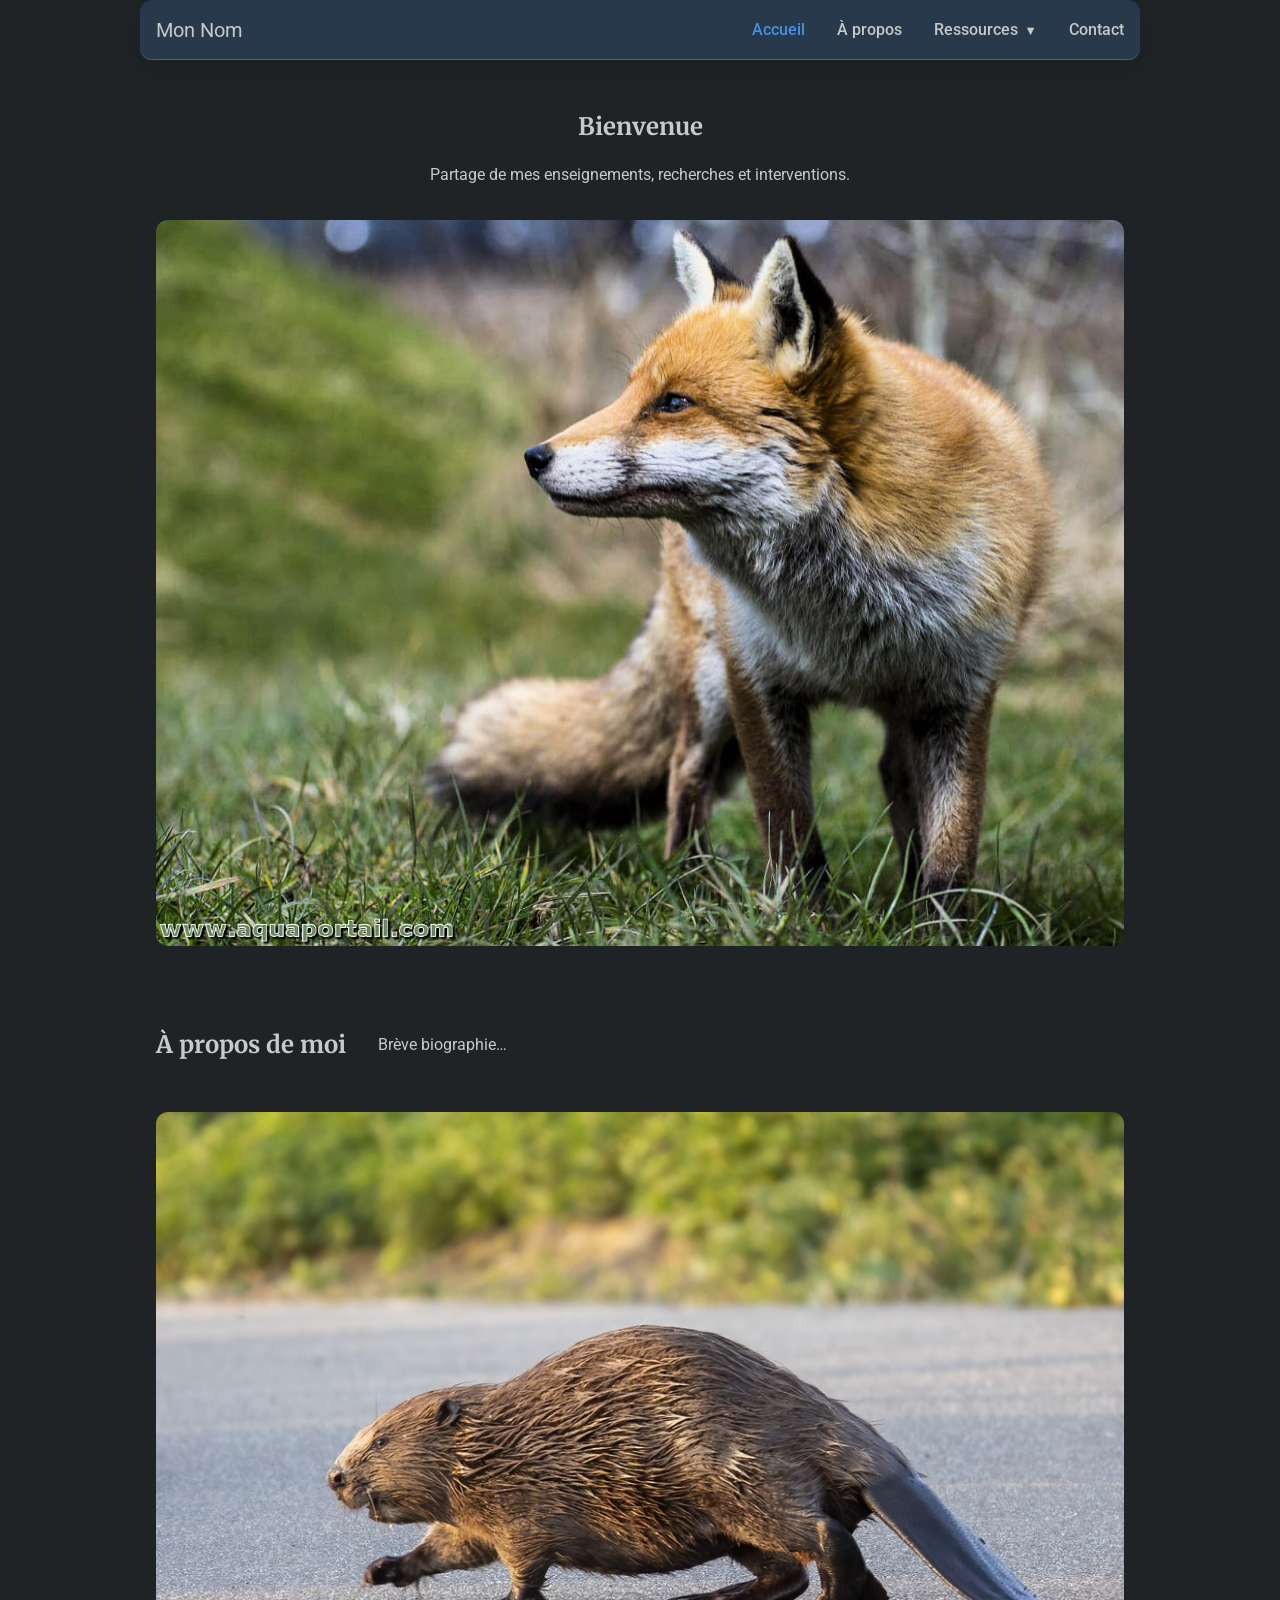
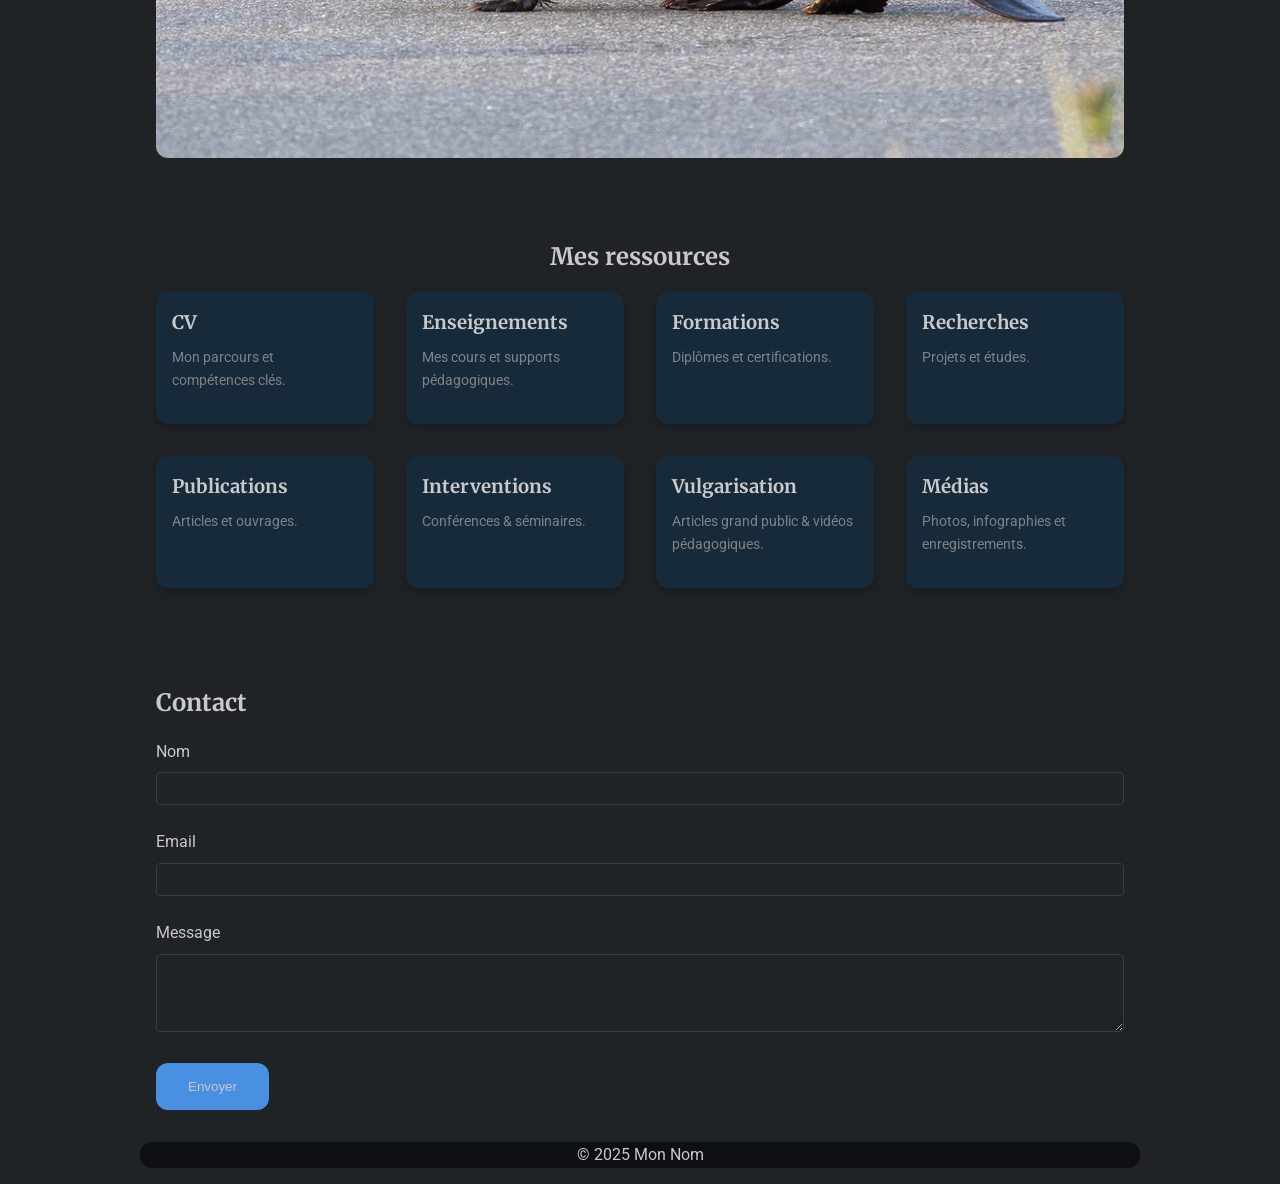
<file: index.html>
<!DOCTYPE html>
<html lang="fr">
<head>
  <meta charset="UTF-8">
  <meta name="viewport" content="width=device-width, initial-scale=1.0">
  <title>Mon Site – Accueil</title>
  <link href="https://fonts.googleapis.com/css2?family=Merriweather:wght@700&family=Roboto:wght@400;700&display=swap" rel="stylesheet">
  <link rel="stylesheet" href="css/style.css">
</head>
<body>
  <header class="container">
    <a href="#hero" class="logo">Mon Nom</a>
    <button class="menu-toggle" aria-label="Ouvrir le menu">☰</button>
    <nav>
      <ul>
        <li><a href="index.html#hero">Accueil</a></li>
        <li><a href="index.html#about">À propos</a></li>
        <li class="dropdown">
          <a href="resources.html">Ressources <span class="arrow">▼</span></a>
          <ul class="submenu">
            <li><a href="resources.html#cv">CV</a></li>
            <li><a href="resources.html#enseignements">Enseignements</a></li>
            <li><a href="resources.html#formations">Formations</a></li>
            <li><a href="resources.html#recherches">Recherches</a></li>
            <li><a href="resources.html#publications">Publications</a></li>
            <li><a href="resources.html#interventions">Interventions</a></li>
            <li><a href="resources.html#vulgarisation">Vulgarisation</a></li>
            <li><a href="resources.html#medias">Médias</a></li>
          </ul>
        </li>        
        <li><a href="index.html#contact">Contact</a></li>
      </ul>
    </nav>
    
  </header>

  <section id="hero" class="container">
    <!-- Contenu par-dessus, si tu veux conserver ton titre et ton accroche -->
    <div class="hero-content">
      <h1>Bienvenue</h1>
      <p>Partage de mes enseignements, recherches et interventions.</p>
    </div>
     <!-- Image Hero placée en HTML -->
     <img 
     src="img/hero-bg.jpg" 
     alt="Bannière de bienvenue" 
     style="width: 100%; height: auto; display: block; margin-bottom: 1rem; border-radius: 12px;"
   >
  </section>
  

  <section id="about" class="container">
    <h2>À propos de moi</h2>
    <p>Brève biographie…</p>
       <!-- Image portrait placée en HTML -->
       <img 
       src="img/portrait.jpg" 
       alt="Bannière de bienvenue" 
       style="width: 100%; height: auto; display: block; margin-bottom: 1rem; border-radius: 12px;"
     >
  </section>
  

  <section id="resources-preview" class="container">
    <h2>Mes ressources</h2>
    <div class="grid">
      <a href="resources.html#cv" class="card">
        <h3>CV</h3>
        <p>Mon parcours et compétences clés.</p>
      </a>
      <a href="resources.html#enseignements" class="card">
        <h3>Enseignements</h3>
        <p>Mes cours et supports pédagogiques.</p>
      </a>
      <a href="resources.html#formations" class="card">
        <h3>Formations</h3>
        <p>Diplômes et certifications.</p>
      </a>
      <a href="resources.html#recherches" class="card">
        <h3>Recherches</h3>
        <p>Projets et études.</p>
      </a>
      <a href="resources.html#publications" class="card">
        <h3>Publications</h3>
        <p>Articles et ouvrages.</p>
      </a>
      <a href="resources.html#interventions" class="card">
        <h3>Interventions</h3>
        <p>Conférences & séminaires.</p>
      </a>
      <a href="resources.html#vulgarisation" class="card">
        <h3>Vulgarisation</h3>
        <p>Articles grand public & vidéos pédagogiques.</p>
      </a>
      <a href="resources.html#medias" class="card">
        <h3>Médias</h3>
        <p>Photos, infographies et enregistrements.</p>
      </a>
    </div>
  </section>
  
  
  <section id="contact" class="container">
    <h2>Contact</h2>
    <form action="https://formsubmit.co/bast.marguet@gmail.com" method="POST">
      <!-- champ honeypot anti‑spam (facultatif) -->
      <input type="hidden" name="_honey" value="">
      <!-- tu peux forcer une redirection après envoi -->
      <input type="hidden" name="_next" value="https://ton-site.github.io/merci.html">
      <!-- désactive le captcha si tu veux -->
      <input type="hidden" name="_captcha" value="false">
      <label>Nom
        <input type="text" name="name" required>
      </label>
      <label>Email
        <input type="email" name="email" required>
      </label>
      <label>Message
        <textarea name="message" rows="4" required></textarea>
      </label>
      <button type="submit" class="btn btn-primary">Envoyer</button>
    </form>
    
  </section>

  <footer class="container">
    <p>&copy; 2025 Mon Nom</p>
  </footer>

  <script src="js/script.js" defer></script>
</body>
</html>
</file>
<file: css/style.css>
:root {
    --color-bg-dark:    #1F2326;
    --color-bg-alt:     #162A3A;
    --color-header:     #0D0F12;
    --color-text:       #C7C9CA;
    --color-text-sec:   #7F8387;
    --color-accent:     #4A90E2;
    --color-accent-hov: #357ABD;
    --color-border:     #2C3E50;
    --font-body:        'Roboto', Arial, sans-serif;
    --font-heading:     'Merriweather', Georgia, serif;
    --space-sm:         0.5rem;
    --space-md:         1rem;
    --space-lg:         2rem;
  }
  
  /* Reset global */
  *, *::before, *::after {
    margin: 0;
    padding: 0;
    box-sizing: border-box;
  }
  
  body {
    font-family: var(--font-body);
    background: var(--color-bg-dark);
    color: var(--color-text);
    line-height: 1.6;
  }
  
  h1, h2, h3 {
    font-family: var(--font-heading);
    color: var(--color-text);
    margin-bottom: var(--space-md);
  }
  
  p {
    margin-bottom: var(--space-md);
  }
  
  /* Container central */
  .container {
    max-width: 1000px;
    margin: 0 auto;
    padding: 0 var(--space-md);
  }
  
  /* Header & navigation */
  header {
    position: sticky;
    top: 0;
    width: 100%;
    /* glassmorphism bleu léger */
    background: rgba(74, 144, 226, 0.2);       /* bleu #4A90E2 à 20% d’opacité */
    backdrop-filter: blur(10px);               /* flou d’arrière‑plan */
    -webkit-backdrop-filter: blur(10px);       /* pour Safari */
    border-bottom: 1px solid rgba(255, 255, 255, 0.2);
    box-shadow: 0 8px 32px rgba(0, 0, 0, 0.1);
    height: 60px;
    display: flex;
    align-items: center;
    justify-content: space-between;
    padding: 0 var(--space-md);
    z-index: 1000;
  }
  
  html {
    /* Le header fait 60px + 1rem de marge, ici on met 80px au besoin */
    scroll-padding-top: 50px;
    scroll-behavior: smooth; /* si tu veux conserver un scroll lisse */
  }
  
  .logo {
    color: var(--color-text);
    text-decoration: none;
    font-size: 1.25rem;
  }
  
  .menu-toggle {
    display: none;
    background: transparent;
    border: none;
    color: var(--color-text);
    font-size: 1.5rem;
  }
  
  nav ul {
    list-style: none;
    display: flex;
    gap: var(--space-lg);
  }
  
  nav a {
    color: var(--color-text);
    text-decoration: none;
    font-weight: 500;
  }
  
  nav a:hover {
    color: var(--color-accent);
    text-decoration: underline;
  }
  
  nav a.active {
    color: var(--color-accent);
  }
  
  /* Hero */
  .hero {
    position: relative;
    min-height: 80vh;
    background: url('img/hero-bg.jpg') center/cover no-repeat;
  }  
  
  .hero::before {
    content: '';
    position: absolute;
    inset: 0;
    background: var(--color-bg-dark);
    opacity: 0.7;
  }
  
  .hero-content {
    position: relative;
    max-width: 800px;
    margin: 0 auto;
    padding: var(--space-md);
    text-align: center;
  }
  
  /* Boutons */
  .btn {
    display: inline-block;
    padding: var(--space-md) var(--space-lg);
    border-radius: 4px;
    font-weight: 500;
    transition: background 0.3s ease;
    text-decoration: none;
  }
  
  .btn-primary {
    background: var(--color-accent);
    color: var(--color-text);
    border: none;
  }
  
  .btn-primary:hover {
    background: var(--color-accent-hov);
  }
  
  .btn-secondary {
    background: transparent;
    color: var(--color-border);
    border: 2px solid var(--color-border);
  }
  
  .btn-secondary:hover {
    background: var(--color-border);
    color: var(--color-text);
  }
  
  /* Sections alternés */
  section {
    padding: var(--space-lg) 0;
  }
  
  section:nth-of-type(odd) {
    background: var(--color-bg-dark);
  }
  
  section:nth-of-type(even) {
    background: var(--color-bg-alt);
  }
  
  /* À propos */
  #about {
    display: flex;
    flex-wrap: wrap;
    gap: var(--space-lg);
    align-items: center;
  }
  
  /* Formulaire */
  form label {
    display: block;
    margin-bottom: var(--space-sm);
  }
  
  form input,
  form textarea {
    width: 100%;
    padding: var(--space-sm);
    border: 1px solid var(--color-border);
    border-radius: 4px;
    background: var(--color-bg-dark);
    color: var(--color-text);
    margin-top: var(--space-sm);
    margin-bottom: var(--space-md);
  }
  
  form button {
    cursor: pointer;
  }
  
  /* Cartes (formations, enseignements, publications) */
  .course-card {
    display: grid;
    grid-template-columns: 1fr auto auto;    /*1 colonne titre, 1 colonne auto pour le contenu, 1 colonne auto pour le bouton */
    gap: var(--space-sm) var(--space-md);/* espacement ligne/colonne */
    align-items: center;                /* centre verticalement le bouton si tu veux */
    padding: var(--space-md);
    border-radius: var(--radius);
    background: var(--color-bg-alt);
    margin-bottom: var(--space-lg);
  }
  .course-card .btn {
    padding: var(--space-sm) var(--space-md); /* moins de padding vertical et horizontal */
    font-size: 0.9rem;                         /* texte un peu plus petit */
    line-height: 1.4;                          /* moins de hauteur */
    white-space: nowrap;                       /* garantit qu’il reste sur une ligne */
  }
  
  .project-card,
  /* Publication-item compact avec classes existantes */
/* Remplace l’ancien .publication-item { display: flex; … } */
  .publication-item {
  display: grid;
  grid-template-columns: 1fr auto;    /* 1 colonne auto pour le contenu, 1 colonne auto pour le bouton */
  grid-template-rows: auto auto;      /* 2 lignes : titre + texte */
  gap: var(--space-sm) var(--space-md);/* espacement ligne/colonne */
  align-items: center;                /* centre verticalement le bouton si tu veux */
  padding: var(--space-md);
  border-radius: var(--radius);
  background: var(--color-bg-alt);
  margin-bottom: var(--space-sm);
}

/* Forcer titre et paragraphe sur la 1re colonne */
.publication-item h3,
.publication-item p {
  grid-column: 1;
}
/* Placer le bouton sur la 2ᵉ colonne, et l’étirer sur les 2 lignes */
.publication-item .btn-secondary {
  grid-column: 2;
  grid-row: 1 / span 2;
  padding: var(--space-sm) var(--space-md);
  font-size: 0.85rem;
  white-space: nowrap;
}
/* Le groupe de boutons occupe la colonne 2 en
   s’étendant sur les 2 lignes du grid */
   .publication-item .btn-group {
    grid-column: 2;
    grid-row: 1 / span 2;
    display: flex;
    gap: var(--space-sm);
    align-items: center; /* verticalement centré par rapport au titre+texte */
  }  
/* Titre un peu plus petit et sans marge inutile */
.publication-item h3 {
  margin: 0;
  font-size: 1.1rem;
  font-weight: 500;
  color: var(--color-text);
}
/* Texte secondaire plus discret */
.publication-item p {
  margin: 0;
  font-size: 0.95rem;
  color: var(--color-text-sec);
}
  
  /* Footer */
  footer {
    background: var(--color-header);
    color: var(--color-text);
    text-align: center;
    padding: var(--space-lg) 0;
  }
  
  footer a {
    color: var(--color-accent);
    text-decoration: none;
  }
  
  footer a:hover {
    text-decoration: underline;
  }
  
  

  /* Dropdown nav */
nav ul { position: relative; }
.dropdown { position: relative; }
.dropdown .arrow { font-size: 0.8rem; margin-left: 0.2em; }
.submenu {
  display: none;
  position: absolute;
  top: 100%; left: 0;
  background: var(--color-header);
  list-style: none;
  padding: var(--space-sm) 0;
  border-radius: 4px;
  box-shadow: 0 4px 8px rgba(0,0,0,0.3);
  z-index: 1100;
}
.submenu li { margin: 0; }
.submenu a {
  display: block;
  padding: var(--space-sm) var(--space-lg);
  white-space: nowrap;
}
.dropdown:hover .submenu { display: block; }
.submenu a:hover { background: var(--color-bg-alt); color: var(--color-accent); }

/* Preview grid on homepage */
#resources-preview h2 { margin-bottom: var(--space-md); text-align: center; }
.grid {
  display: grid;
  grid-template-columns: repeat(auto-fit, minmax(200px,1fr));
  gap: var(--space-lg);
  margin-bottom: var(--space-lg);
}
.card {
  background: var(--color-bg-alt);
  padding: var(--space-md);
  border-radius: 6px;
  text-decoration: none;
  color: var(--color-text);
  box-shadow: 0 4px 8px rgba(0,0,0,0.2);
  transition: transform 0.2s ease, box-shadow 0.2s ease;
}
.card:hover {
  transform: translateY(-4px);
  box-shadow: 0 6px 12px rgba(0,0,0,0.3);
}
.card h3 { margin-bottom: var(--space-sm); }
.card p { font-size: 0.9rem; color: var(--color-text-sec); }


/* 1. Variable de rayon */
:root {
  --radius: 12px;
}

/* 2. Coins arrondis sur les blocs principaux */
header,
section,
footer,
.dropdown .submenu,
#resources-preview .card,
.course-card,
.project-card,
.publication-item,
.btn {
  border-radius: var(--radius);
}

/* 3. Assurer un petit espace autour des sections pour voir l’arrondi */
section {
  margin: var(--space-md) 0;
}

/* 4. Ajuster l’en-tête en mode glassmorphism */
header {
  margin: var(--space-md);
}

/* 5. Limiter la largeur des sections arrondies (optionnel) */
section.container {
  background: inherit; /* si tu veux que le background alterne reste visible */
  padding: var(--space-lg) var(--space-md);
}


/* Header CV : texte et bouton sur la même ligne */
.cv-header {
  display: flex;
  align-items: center;
  justify-content: space-between;
  gap: var(--space-sm);
  margin-bottom: var(--space-sm);
}
/* Style “carte” pour chaque item du CV */
.cv-list {
  list-style: none;
  padding: 0;
  margin: 0;
}
.cv-item {
  background: var(--color-bg-alt);
  border-radius: var(--radius);
  padding: var(--space-md);
  box-shadow: 0 4px 8px rgba(0,0,0,0.2);
  margin-bottom: var(--space-sm); /*space-md, space-lg pour plus d'espacement*/
  color: var(--color-text);
}

/* Dates en accent color */
.cv-item strong {
  color: var(--color-accent);
}

/* Intitulés en italique avec couleur secondaire */
.cv-item em {
  color: var(--color-text-sec);
  font-style: italic;
  font-weight: 500;
}

/* Adapter l’espacement intérieur de la section CV */
#cv p {
  margin-bottom: var(--space-lg);
}

/* Assurer un wrapping correct sur mobile */
@media (max-width: 600px) {
  .cv-header {
    flex-direction: column;
    align-items: flex-start;
    gap: var(--space-sm);
  }
}
/* ================================
   Tablettes & mobiles (≤ 768px)
   ================================ */
   @media (max-width: 768px) {
    /* 1) Header comme conteneur */
    header {
      position: relative;
    }
  
    /* 2) Hamburger en haut à droite */
    .menu-toggle {
      display: block;
      position: absolute;
      right: var(--space-md);
      top: 50%;
      transform: translateY(-50%);
    }
  
    /* 3) Menu sous le header, scrollable */
    nav ul {
      display: none;               /* caché par défaut */
      position: absolute;
      top: 100%;                   /* juste sous le header */
      left: 0;
      right: 0;
      background: var(--color-header);
      padding: var(--space-md);
      border-radius: 0 0 var(--radius) var(--radius);
      max-height: calc(100vh - 60px);
      overflow-y: auto;
      flex-direction: column;
    }
    nav ul.open {
      display: flex;
    }
  
    /* 4) Autres ajustements mobile */
    #about {
      flex-direction: column;
    }
    .hero {
      min-height: 60vh;
    }
    .cv-header {
      flex-direction: column;
      align-items: flex-start;
      gap: var(--space-sm);
    }
  }
  
  /* ===================================
     Très petits écrans (≤ 480px)
     Overrides spécifiques
     =================================== */
  @media (max-width: 480px) {
    /* Publications : bascule en colonne */
    .publication-item {
      display: flex;             /* si tu utilisais flex */
      flex-direction: column;
      align-items: flex-start;
      gap: var(--space-sm);
    }
    .publication-item .btn-secondary {
      align-self: flex-end;
    }
    .publication-item .btn-group {
      grid-column: 1;
      grid-row: 3;
      justify-content: flex-start;
    }
  }
</file>
